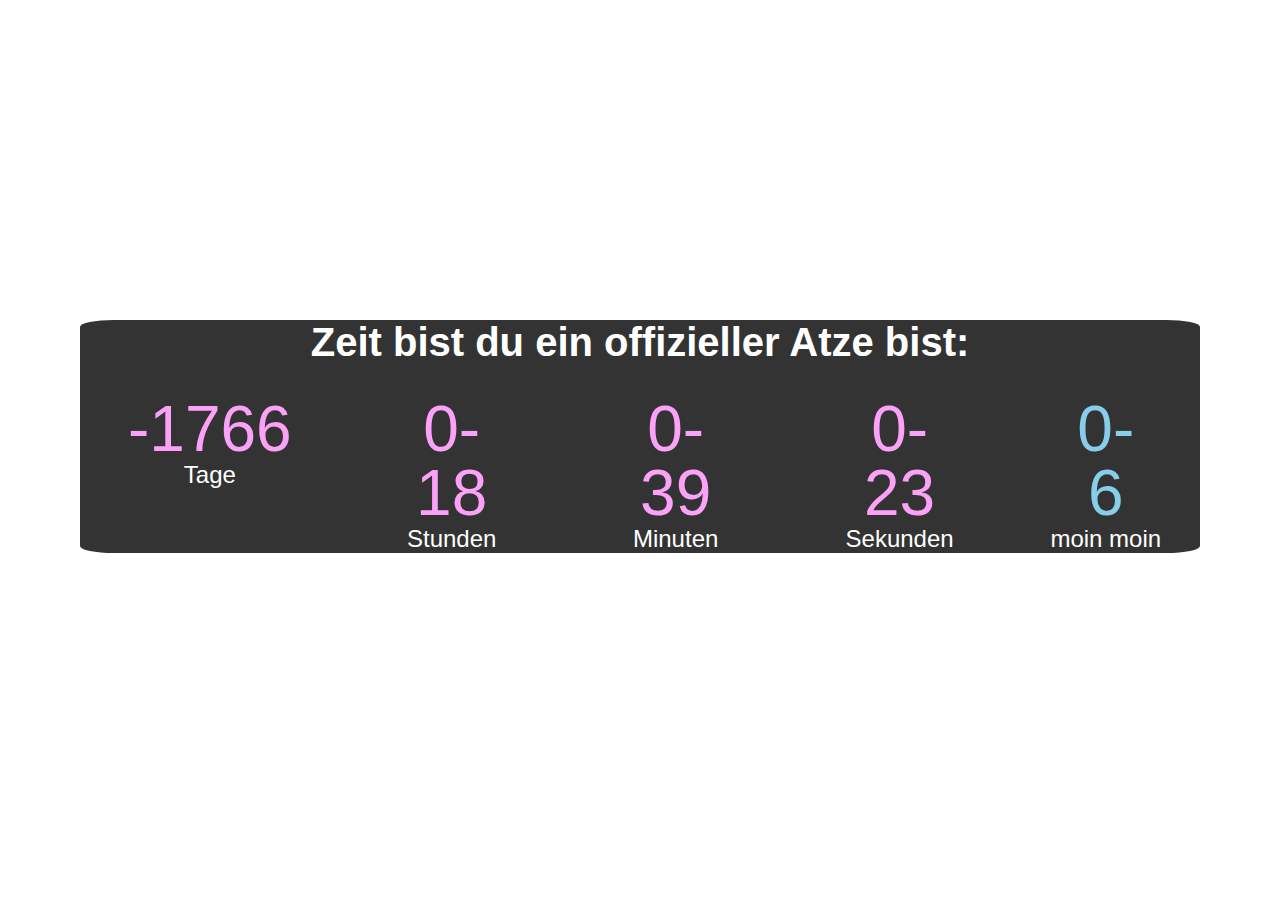
<file: index.html>
<!DOCTYPE html>
<html lang="de">

<head>
    <meta charset="UTF-8">
    <meta http-equiv="X-UA-Compatible" content="IE=edge">
    <meta name="viewport" content="width=device-width, initial-scale=1.0">
    <title>Atzen Countdown</title>
    <link rel="stylesheet" href="styles.css">
    <script src="app.js" defer></script>
</head>

<body>
    <div class="page1">
        <div class="countdown">
            <h1 class="ueberschrift-1">Zeit bist du ein offizieller Atze bist:</h1>
            <div class="countdown-container">
                <div class="countdownEL days-container">
                    <p class="big-text" id="days">0</p>
                    <span>Tage</span>
                </div>
                <div class="countdownEL hours-container">
                    <p class="big-text" id="hours">0</p>
                    <span>Stunden</span>
                </div>
                <div class="countdownEL minutes-container">
                    <p class="big-text" id="minutes">0</p>
                    <span>Minuten</span>
                </div>
                <div class="countdownEL seconds-container">
                    <p class="big-text" id="seconds">0</p>
                    <span>Sekunden</span>

                </div>
                <div class="countdownEL zehntel-container">
                    <p class="big-text" id="zehntel">0</p>
                    <span>moin moin</span>
                </div>
            </div>
        </div>
        <div class="Page2">
            <p>
            </p>
        </div>
</body>

</html>
</file>
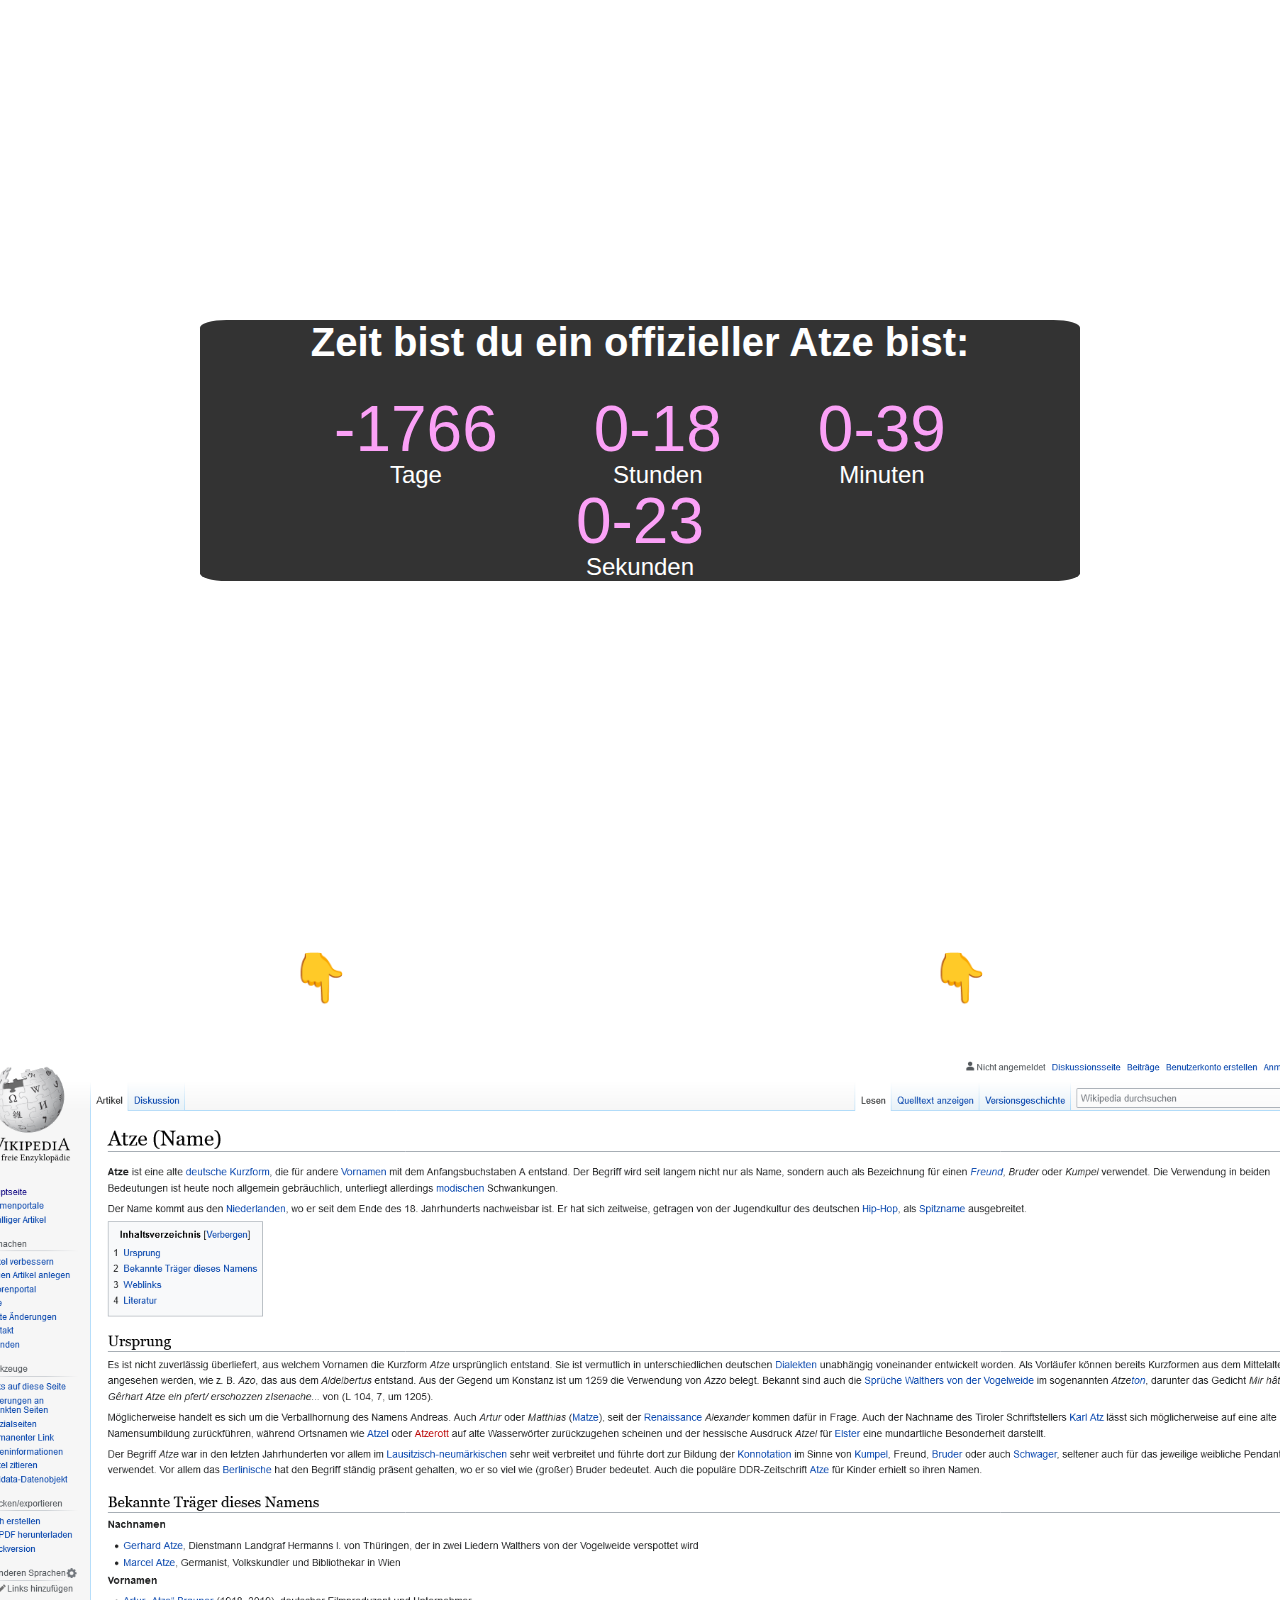
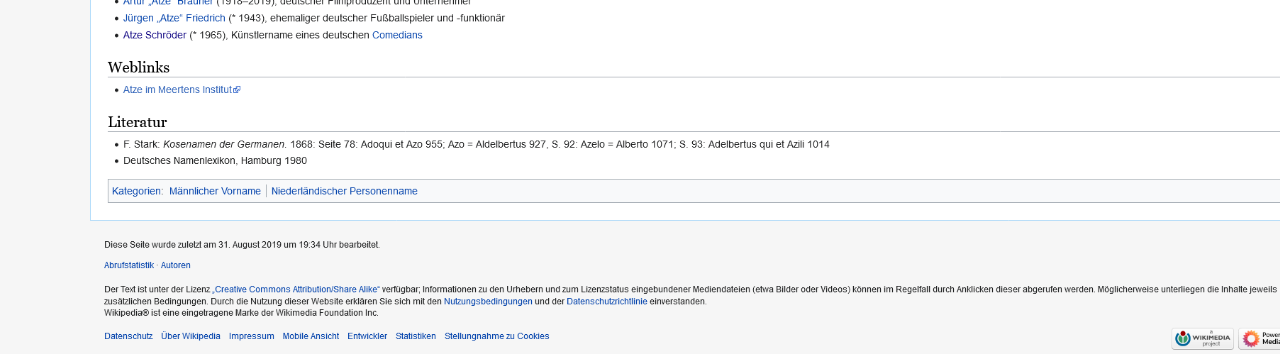
<file: first build/index.html>
<!DOCTYPE html>
<html lang="de">

<head>
    <meta charset="UTF-8">
    <meta http-equiv="X-UA-Compatible" content="IE=edge">
    <meta name="viewport" content="width=device-width, initial-scale=1.0">
    <title>Atzen Countdown</title>
    <link rel="stylesheet" href="styles.css">
    <script src="app.js" defer></script>
</head>

<body>
    <div class="page1">
        <div class="countdown">
            <h1 class="ueberschrift-1">Zeit bist du ein offizieller Atze bist:</h1>
            <div class="countdown-container">
                <div class="countdownEL days-container">
                    <p class="big-text" id="days">0</p>
                    <span>Tage</span>
                </div>
                <div class="countdownEL hours-container">
                    <p class="big-text" id="hours">0</p>
                    <span>Stunden</span>
                </div>
                <div class="countdownEL minutes-container">
                    <p class="big-text" id="minutes">0</p>
                    <span>Minuten</span>
                </div>
                <div class="countdownEL seconds-container">
                    <p class="big-text" id="seconds">0</p>
                    <span>Sekunden</span>

                </div>
                <!-- <div class="countdownEL zehntel-container">
                    <p class="big-text" id="zehntel">0</p>
                    <span>F1</span>
                </div> -->
            </div>
        </div>
        <div class="arrow">
            <p>👇</p>
            <p>👇</p>
        </div>
        <div class="page2">
        </div>
</body>

</html>
</file>
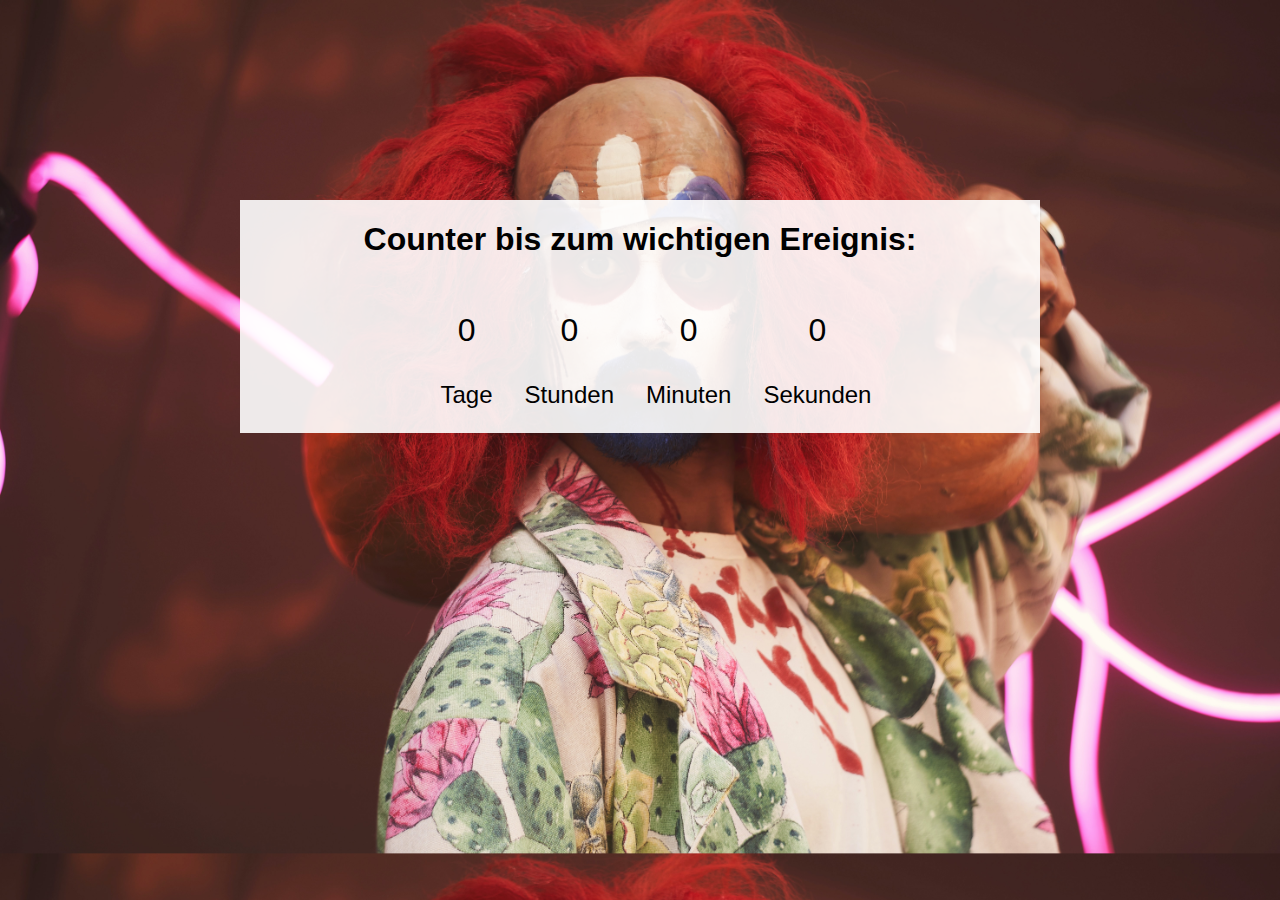
<file: rebuild/index.html>
<!DOCTYPE html>
<html lang="de">

<head>
    <meta charset="UTF-8">
    <meta http-equiv="X-UA-Compatible" content="IE=edge">
    <meta name="viewport" content="width=device-width, initial-scale=1.0">
    <title>Counter</title>
    <link rel="stylesheet" href="styles.css">
    <script src="app.js" defer></script>
</head>

<body>
    <div class="seite1">
        <div class="content-container">
            <h1>Counter bis zum wichtigen Ereignis:</h1>
            <div class="counter-container">
                <div class="days-container clock">
                    <p id="daysEl" class=" bigtext">0</p>
                    <p class="days-text">Tage</p>
                </div>
                <div class="hours-container clock">
                    <p id="hoursEl" class=" bigtext">0</p>
                    <p class="hours-text">Stunden</p>
                </div>
                <div class="minutes-container clock">
                    <p id="minutesEl" class=" bigtext">0</p>
                    <p class="minutes-text">Minuten</p>
                </div>
                <div class="seconds-container clock">
                    <p id="secondsEl" class=" bigtext">0</p>
                    <p class="seconds-text">Sekunden</p>
                </div>
            </div>
        </div>
    </div>

</body>

</html>
</file>
<file: styles.css>
body {
    box-sizing: border-box;
    font-family: "Poppins", sans-serif;
    margin: 0;
    background-image: url(https://www.dasdie.de/images/media/image/841/plakatfoto-atze-schroeeder-1-c-mts-live-it_detail.jpg);
    background-position: center;
    background-size: cover;
}

.page1 {

    min-height:50vh;
}
.countdown {
    background-color: rgba(0, 0, 0, 0.8);
    width: 70rem;
    margin: auto;
    border-radius: 3%;
    margin-top: 20rem;
}

.ueberschrift-1 {
    text-align:center;
    font-size: 2.5rem;
    color:rgb(255, 255, 255)
}

.countdown-container {
    display: flex;
    justify-content: center;
    margin-top: 2rem; 
}
.big-text {
    font-size: 4rem;
    line-height:1;
    margin: 0 3rem;
    color: rgb(251, 161, 247);
}
.countdown-container span {
    font-size: 1.5rem;
    text-align: center; 
    color: white;
}

.countdownEL {
    text-align: center;
}


#zehntel {
    color: skyblue;
}
</file>
<file: first build/styles.css>
body {
    box-sizing: border-box;
    font-family: "Poppins", sans-serif;
    margin: 0;
}

.page1 {
    background-image: url(https://www.dasdie.de/images/media/image/841/plakatfoto-atze-schroeeder-1-c-mts-live-it_detail.jpg);
    background-position: center;
    background-size: cover;
    top: 0;
    position:absolute;
    width: 100vw;
    height: 100vh;
}
.countdown {
    background-color: rgba(0, 0, 0, 0.8);
    width: 55rem;
    margin: auto;
    border-radius: 3%;
    margin-top: 20rem;
}

.ueberschrift-1 {
    text-align:center;
    font-size: 2.5rem;
    color:rgb(255, 255, 255)
}

.countdown-container {
    display: flex;
    justify-content: center;
    margin-top: 2rem; 
    flex-wrap: wrap;
}
.big-text {
    font-size: 4rem;
    line-height:1;
    margin: 0 3rem;
    color: rgb(251, 161, 247);
}
.countdown-container span {
    font-size: 1.5rem;
    text-align: center; 
    color: white;
}

.countdownEL {
    text-align: center;
}


#zehntel {
    color: skyblue;
}

.arrow {
    display: flex;
    justify-content: space-around;
    width: 100vw;
    font-size: 3rem;
    margin-top: 20rem;
}

.page2 {
    margin-top: 0vh;
    background-image: url(./AtzeWiki.png);
    background-position: top;
    background-size: cover;
    min-height: 100vh;
    width: 100vw;
}
</file>
<file: rebuild/styles.css>
body {
    box-sizing:border-box;
    font-family:Verdana, Geneva, Tahoma, sans-serif, sans-serif;
    background-image: url(clownL.jpg);
    background-size: cover;
    background-position: top;
}

.seite1 {
    display: flex;
    justify-content: center;
}

.content-container {
    margin-top: 12rem;
    background-color:rgba(255, 255, 255, 0.9);
    width: 50rem;
}
.content-container h1 {
    text-align: center;
}

.counter-container {
    display: flex;
    justify-content: center;

}

.clock{
    text-align: center;
    margin-left: 2rem;
    font-size: 1.5rem;
}

.bigtext {
    font-size: 2rem;
}
</file>
